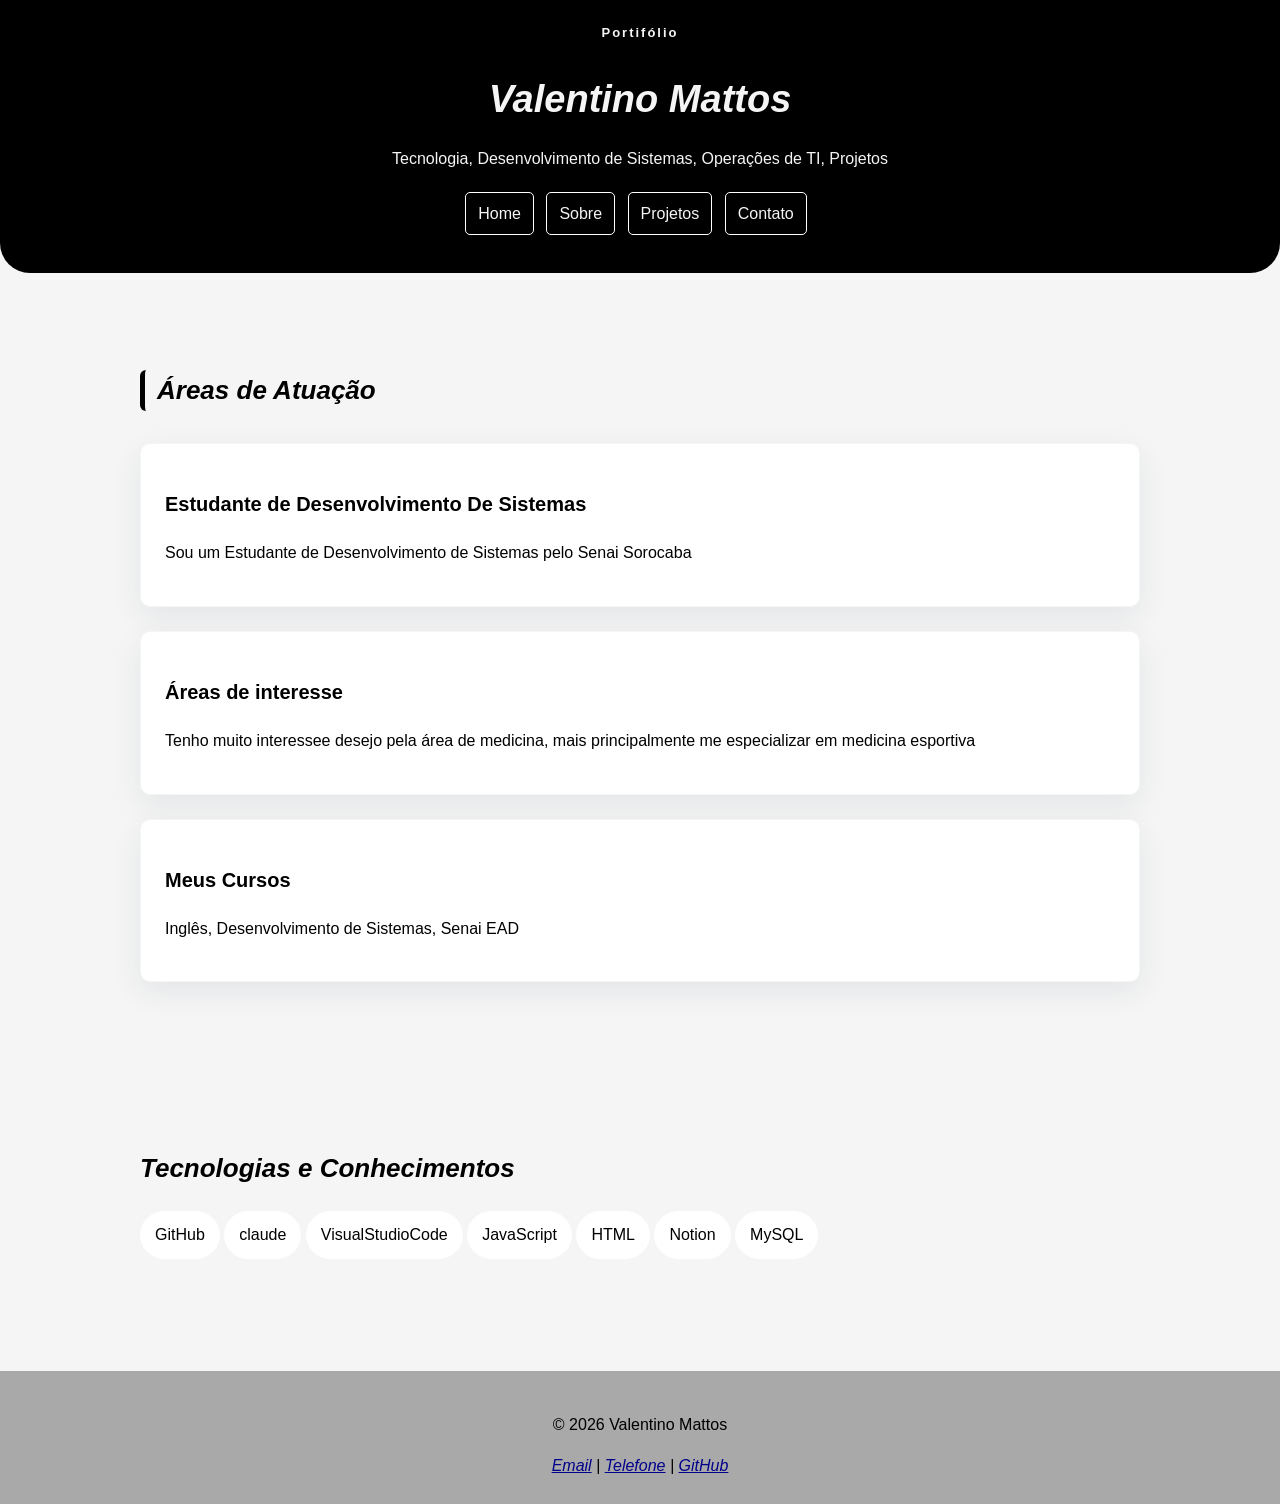
<file: index.html>
<!DOCTYPE html>
<html lang="pt-br">

<head>
    <meta charset="UTF-8">
    <meta name="viewport" content="width=device-width, initial-scale=1.0">
    <title>Valentino Mattos | Portifólio</title>
    <link rel="stylesheet" href="./Style/style.css">
</head>

<body>
    <header class="cabecalho">
        <div class="container">
            <p class="tag">Portifólio</p>

            <h1>Valentino Mattos</h1>
            <p class="subtitulo">
                Tecnologia, Desenvolvimento de Sistemas, Operações de TI,
                Projetos
                

            </p>

            <nav class="menu-principal">
                <ul class="menu-lista">
                    <li> <a class="menu-link" href="index.html">Home</a></li>
                    <li><a class="menu-link" href="./pages/Sobre.html">Sobre</a></li>
                    <li><a class="menu-link" href="./pages/Projetos.html">Projetos</a></li>
                    <li><a class="menu-link" href="./pages/contato.html">Contato</a></li>
                </ul>
            </nav>

        </div>
    </header>
    <main>
        <section class="secao">
            <div class="container">
                <h2 class="titulo-secao">Áreas de Atuação</h2>

                <div class="grade-cards">
                    <article class="card">
                        <h3>Estudante de Desenvolvimento De Sistemas</h3>
                        <p>Sou um Estudante de Desenvolvimento de Sistemas pelo Senai Sorocaba</p>
                    </article>
                    <article class="card">
                        <h3>Áreas de interesse </h3>
                        <p>Tenho muito interessee desejo pela área de medicina, mais principalmente me especializar em
                            medicina esportiva</p>
                    </article>
                    <article class="card">
                        <h3>Meus Cursos</h3>
                        <p>Inglês, Desenvolvimento de Sistemas, Senai EAD</p>
                    </article>

                </div>


            </div>
        </section>
        <section class="secao secao-tecnologias">
            <div class="container">
                <h2 titulo-secao>Tecnologias e Conhecimentos </h2>
                <ul class="lista-tecnologias">
                    <li>GitHub</li>
                    <li>claude</li>
                    <li>VisualStudioCode</li>
                    <li>JavaScript</li>
                    <li>HTML</li>
                    <li>Notion</li>
                    <li>MySQL</li>


                </ul>
            </div>

        </section>
    </main>
    <footer class="rodape">
        <div class="container">
            <p>&copy; 2026 Valentino Mattos </p>

            <address>
                <a href="mailto:mattosvalentino28@gmail.com">Email</a>
                <span> | </span>
                <a href="tel:+5515981215425">Telefone</a>
                <span> | </span>
                <a href="https://github.com/Valentino035Dev" target="_blank">GitHub</a>


            </address>
        </div>
        </footer>

</body>

</html>
</file>
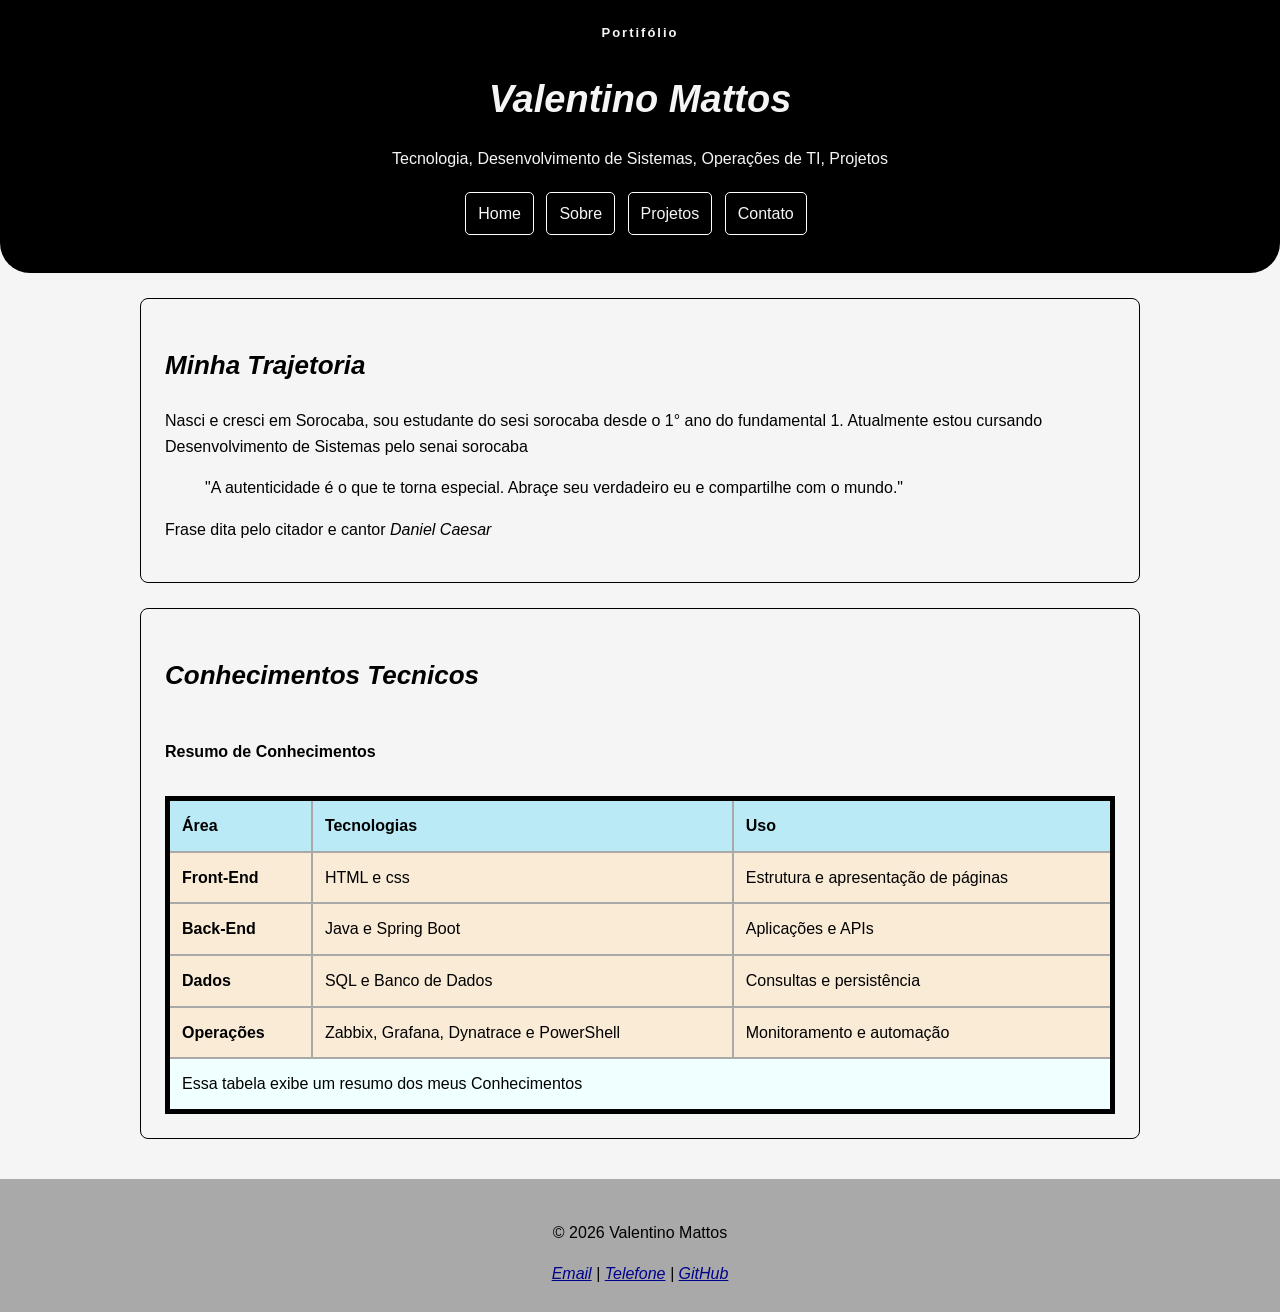
<file: pages/Sobre.html>
<!DOCTYPE html>
<html lang="pt-br">

<head>
    <meta charset="UTF-8">
    <meta name="viewport" content="width=device-width, initial-scale=1.0">
    <link rel="stylesheet" href="../Style/style.css">   
    <link rel="stylesheet" href="../Style/style-sobre.css">
    <title>Sobre | Valentino Mattos</title>
</head>

<body>
    <header class="cabecalho">
        <div class="container">
            <p class="tag">Portifólio</p>

            <h1>Valentino Mattos</h1>
            <p class="subtitulo">
                Tecnologia, Desenvolvimento de Sistemas, Operações de TI,
                Projetos


            </p>

            <nav class="menu-principal">
                <ul class="menu-lista">
                    <li> <a class="menu-link" href="../index.html">Home</a></li>
                    <li><a class="menu-link" href="./Sobre.html">Sobre</a></li>
                    <li><a class="menu-link" href="./Projetos.html">Projetos</a></li>
                    <li><a class="menu-link" href="./contato.html">Contato</a></li>
                </ul>
            </nav>

        </div>
    </header>

    <main class="container">
        <section class="secao">
            <h2>Minha Trajetoria</h2>

            <p>Nasci e cresci em Sorocaba, sou estudante do sesi sorocaba desde o 1° ano do fundamental 1.
                Atualmente estou cursando Desenvolvimento de Sistemas pelo senai sorocaba</p>

            <blockquote class="citacao">
                "A autenticidade é o que te torna especial. Abraçe seu verdadeiro eu e compartilhe com o mundo."

            </blockquote>
            <p>
                Frase dita pelo citador e cantor <cite>Daniel Caesar</cite>
            </p>



        </section>


        <section class="secao">
            <h2>Conhecimentos Tecnicos</h2>
            <table class="tabela-conhecimentos">
                <caption>
                    <h4>Resumo de Conhecimentos</h4>
                </caption>
                <thead>
                    <tr>
                        <th scope="col">Área</th>
                        <th scope="col">Tecnologias</th>
                        <th scope="col">Uso</th>
                    </tr>
                </thead>
                <tbody>
                    <tr>
                        <th scope="row">Front-End </th>
                        <td>HTML e css</td>
                        <td>Estrutura e apresentação de páginas</td>
                    </tr>
                    <tr>
                        <th scop="row">Back-End</th>
                        <td>Java e Spring Boot</td>
                        <td>Aplicações e APIs</td>
                    </tr>
                    <tr>
                        <th scope="row">Dados</th>
                        <td>SQL e Banco de Dados</td>
                        <td>Consultas e persistência</td>
                    </tr>
                    <tr>
                        <th scope="row">Operações</th>
                        <td>Zabbix, Grafana, Dynatrace e PowerShell</td>
                        <td>Monitoramento e automação</td>
                    </tr>
                </tbody>
                <tfoot>
                    <tr>
                        <td colspan="3">Essa tabela exibe um resumo dos meus Conhecimentos</td>

                    </tr>

                </tfoot>


            </table>
        </section>
    </main>



    <footer class="rodape">
        <div class="container">
            <p>&copy; 2026 Valentino Mattos </p>

            <address>
                <a href="mailto:mattosvalentino28@gmail.com">Email</a>
                <span> | </span>
                <a href="tel:+5515981215425">Telefone</a>
                <span> | </span>
                <a href="https://github.com/Valentino035Dev" target="_blank">GitHub</a>


            </address>
        </div>
    </footer>
</body>

</html>
</file>
<file: Style/style.css>
* {
    box-sizing: border-box;

}

body {
    margin: 0;
    background-color: whitesmoke;

    font-family: Arial, Helvetica, sans-serif;
    font-size: 16px;
    line-height: 1.6;
}


h2,
h3 {
    color: black;
}

h1 {
    font-size: 38px;
    margin-bottom: 10px;
    text-align: center;
    font-style: italic;
}

h2 {
    font-size: 26px;
    font-style: italic;
}

h3 {
    font-size: 20px;
}

a {
    color: darkblue;
}

.container {
    width: 90%;
    max-width: 1000px;

    margin: auto;
}

.cabecalho {
    background-color: black;
    color: whitesmoke;
    margin-bottom: 3px;
    padding: 10px 0;
    
    border-bottom-left-radius:  30px;
    border-bottom-right-radius: 30px;
}

.tag {
    margin-bottom: 5px;
    color: whitesmoke;
    font-size: 13px;
    font-weight: bold;
    letter-spacing: 2px;
    text-align: center;
}

.subtitulo {
   
    text-align: center;
}

.menu-lista {
    margin: 20px 00;
    padding: 0;

    list-style: none;
    text-align: center;
}

.menu-lista li {
    display: inline-block;
    margin-right: 8px;
    margin-bottom: 8px;
    

}

.menu-link {
    display: inline-block;

    padding: 8px 12px;
   
    background-color: black;
    color: whitesmoke;

    border: 1px solid #fff;
    border-radius: 5px;

    text-decoration: none;
    
}

.secao {
    padding: 72px ;
   ;
}


.titulo-secao {
    margin-bottom: 32px;
    padding-left: 12px;

    border-left: 5px solid #000;
    border-radius: 6px;
}

.grade-cards{
    display: grid;
    gap: 24px;
}

.card {
    padding: 24px;
    background-color: white;
    border: 1px solid whitesmoke;
    border-radius: 10px;
    box-shadow: 0 10px 30px rgba(20, 45, 70, 0.08);
}

.lista-tecnologias{
    
    display: inline-block;
    gap: 12px;
    list-style: none;
    padding: 0;
    margin: 0;
}

.lista-tecnologias li{
    padding: 10px 14px;
    background-color:#fff;
    display: inline-block;
    border: 1px solid #fff;
    border-radius: 999px;
}

.rodape{
    margin-top: 40px;
    padding: 25px;
    background-color: darkgray;

    text-align: center;
}


.rodape address{
    font-style: italic;

}
</file>
<file: Style/style-sobre.css>
.tabela-conhecimentos{
   width: 100%  ;
   border: 5px solid ;
   border-collapse: collapse    ;
   background-color: antiquewhite;

}

.tabela-conhecimentos td,
.tabela-conhecimentos th{
    border: 2px solid darkgray;
    text-align: left;
    padding: 12px;
}  


.tabela-conhecimentos caption{
    margin-bottom: 10px;
    font-weight: bold;
    text-align: left;

}



.tabela-conhecimentos thead{
    background-color: rgb(185, 234, 246);
}

.tabela-conhecimentos tfoot{
    background-color: azure;
    color: black;
}

.secao {
    padding: 24px ;
    margin: 25px 0;

    background-color: whitesmoke;
    border: 1px solid black;
    border-radius: 8px;
    box-shadow: 8px black;
}
</file>
